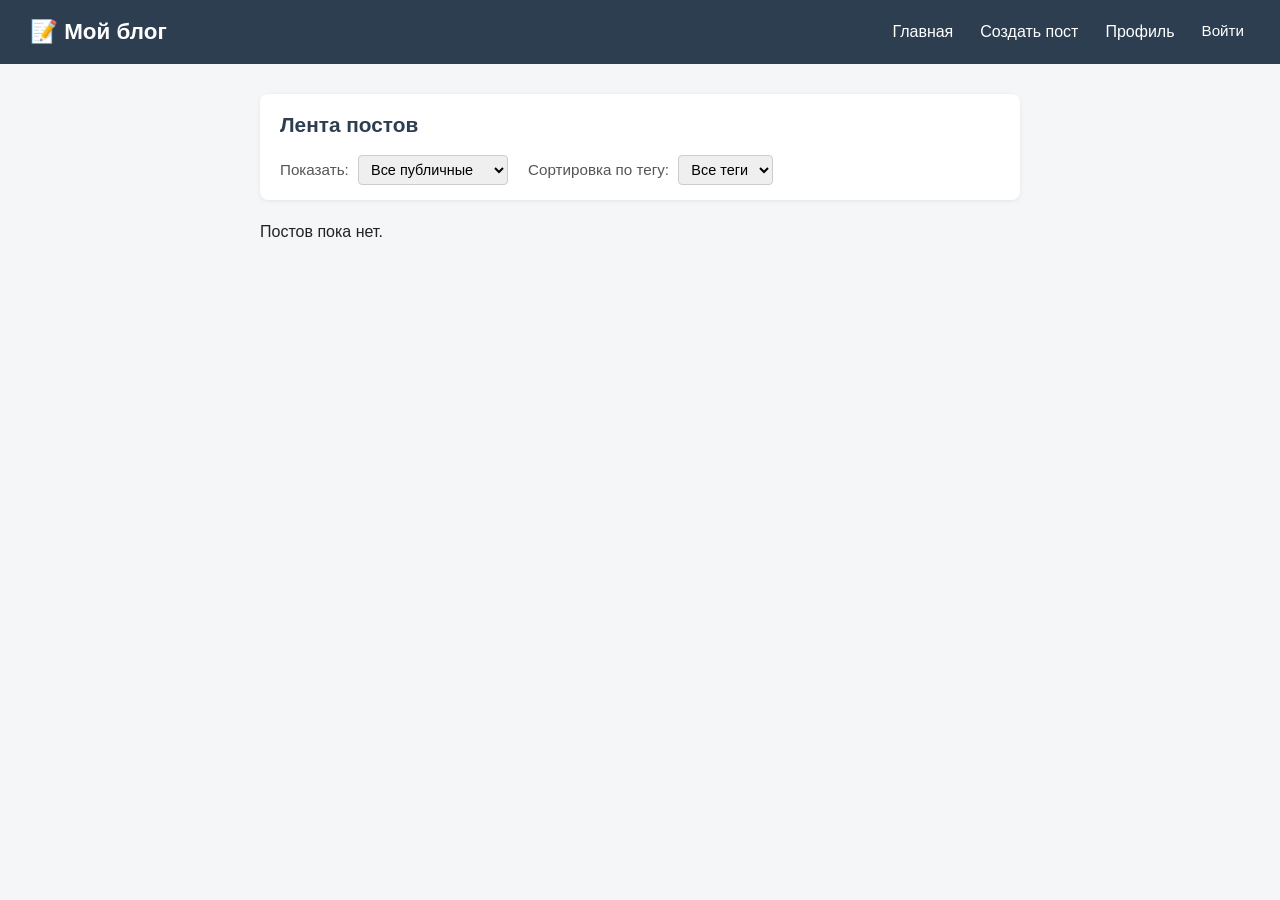
<file: index.html>
<!DOCTYPE html>
<html lang="ru">
<head>
    <meta charset="UTF-8">
    <meta name="viewport" content="width=device-width, initial-scale=1.0">
    <title>Блог — Главная</title>
    <link rel="stylesheet" href="css/style.css">
</head>
<body>
    <header>
        <h1>📝 Мой блог</h1>
        <nav>
            <a href="index.html">Главная</a>
            <a href="post.html">Создать пост</a>
            <a href="profile.html">Профиль</a>
            <span id="user-info"></span>
            <button id="logout-btn" style="display:none;">Выйти</button>
        </nav>
    </header>

    <main>
        <section class="controls">
            <h2>Лента постов</h2>
            <div class="filters">
                <label>
                    Показать:
                    <select id="feed-filter">
                        <option value="all">Все публичные</option>
                        <option value="subscriptions">Только подписки</option>
                        <option value="my">Мои посты</option>
                    </select>
                </label>
                <label>
                    Сортировка по тегу:
                    <select id="tag-filter">
                        <option value="">Все теги</option>
                    </select>
                </label>
            </div>
        </section>

        <section id="posts-container">
            <!-- Посты рендерятся через JS -->
        </section>
    </main>

    <script src="js/auth.js"></script>
    <script src="js/posts.js"></script>
    <script src="js/subscriptions.js"></script>
    <script src="js/comments.js"></script>
    <script src="js/tags.js"></script>
    <script>
        // Инициализация главной страницы
        document.addEventListener('DOMContentLoaded', () => {
            Auth.initHeader();
            Posts.renderFeed();
            Tags.fillTagFilter();

            const filter = document.getElementById('feed-filter');
            if (filter) filter.addEventListener('change', () => Posts.renderFeed());
        });
    </script>
</body>
</html>
</file>
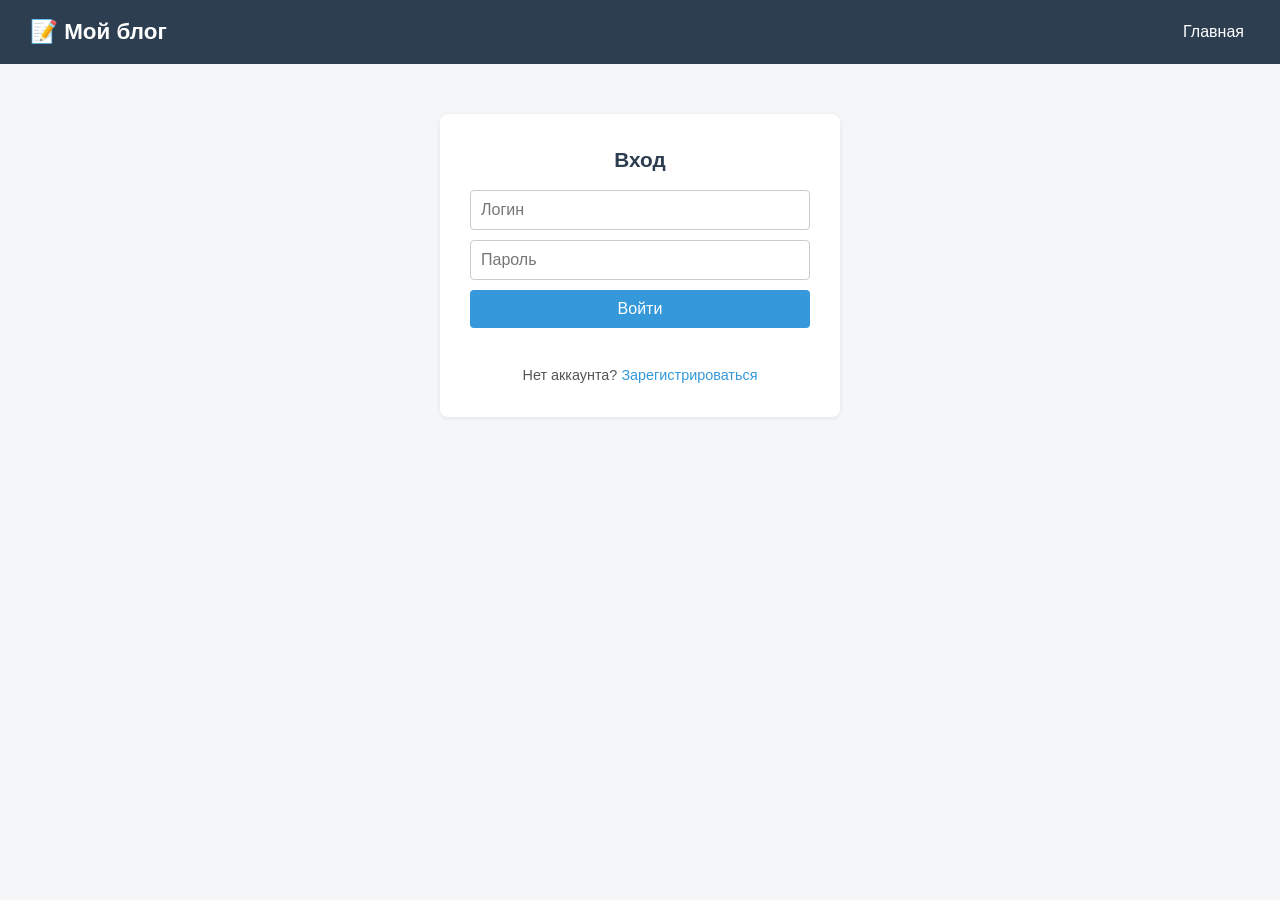
<file: login.html>
<!DOCTYPE html>
<html lang="ru">
<head>
    <meta charset="UTF-8">
    <meta name="viewport" content="width=device-width, initial-scale=1.0">
    <title>Блог — Вход</title>
    <link rel="stylesheet" href="css/style.css">
</head>
<body>
    <header>
        <h1>📝 Мой блог</h1>
        <nav>
            <a href="index.html">Главная</a>
        </nav>
    </header>

    <main class="auth-container">
        <div class="auth-box">
            <h2>Вход</h2>
            <form id="login-form">
                <input type="text" id="login-username" placeholder="Логин" required autocomplete="username">
                <input type="password" id="login-password" placeholder="Пароль" required autocomplete="current-password">
                <button type="submit">Войти</button>
            </form>
            <p id="login-error" class="error"></p>
            <p class="auth-switch">
                Нет аккаунта? <a href="register.html">Зарегистрироваться</a>
            </p>
        </div>
    </main>

    <script src="js/auth.js"></script>
    <script>
        document.addEventListener('DOMContentLoaded', () => {
            Auth.bindLoginForm();
        });
    </script>
</body>
</html>
</file>
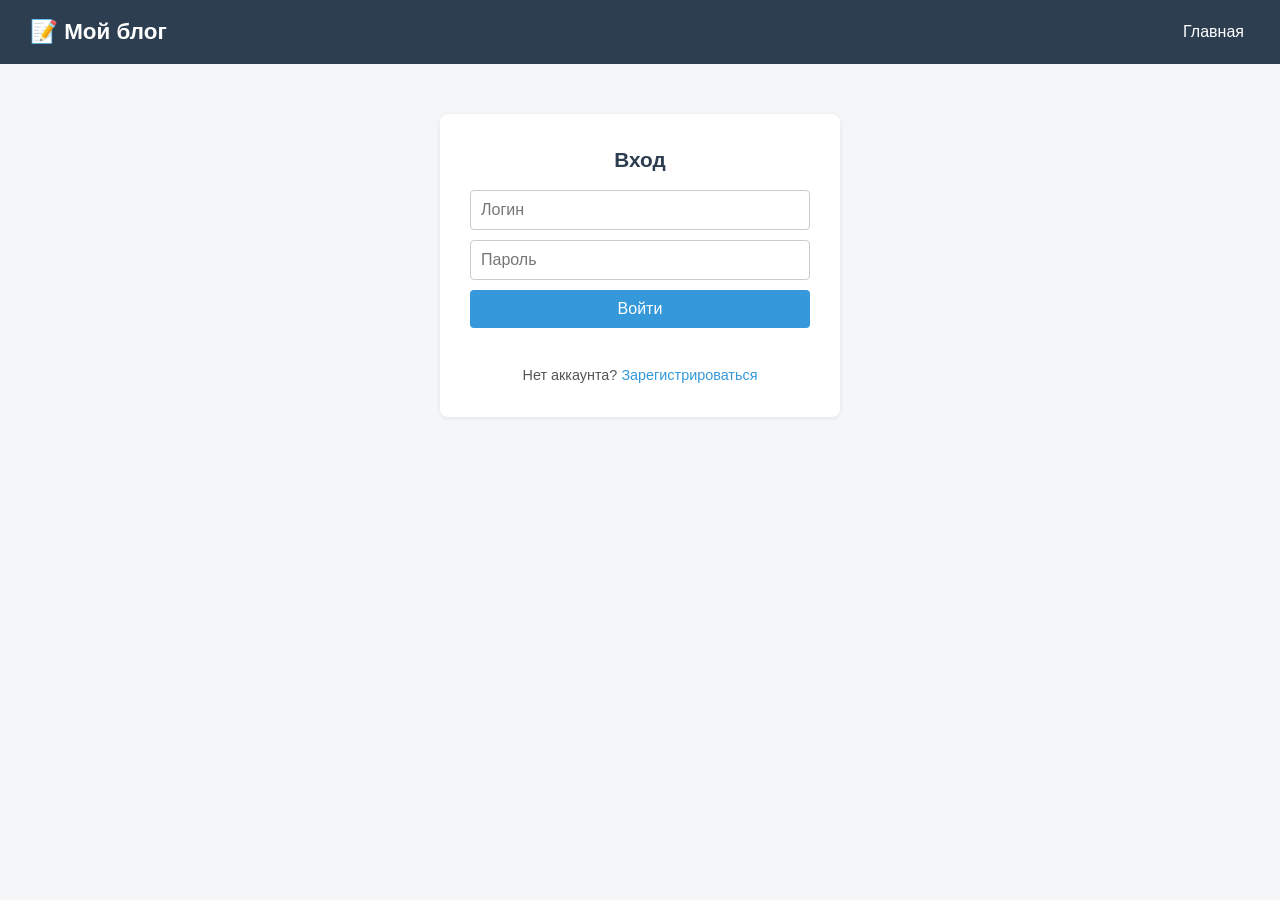
<file: post.html>
<!DOCTYPE html>
<html lang="ru">
<head>
    <meta charset="UTF-8">
    <meta name="viewport" content="width=device-width, initial-scale=1.0">
    <title>Блог — Пост</title>
    <link rel="stylesheet" href="css/style.css">
</head>
<body>
    <header>
        <h1>📝 Мой блог</h1>
        <nav>
            <a href="index.html">Главная</a>
            <a href="profile.html">Профиль</a>
        </nav>
    </header>

    <main>
        <h2 id="post-form-title">Создать пост</h2>
        <form id="post-form">
            <input type="hidden" id="post-id">
            <input type="text" id="post-title" placeholder="Заголовок" required>
            <textarea id="post-text" placeholder="Текст поста" rows="8" required></textarea>
            <input type="text" id="post-tags" placeholder="Теги через запятую: жизнь, учеба, it">
            <label>
                <input type="checkbox" id="post-public" checked>
                Публичный пост
            </label>
            <button type="submit">Сохранить</button>
        </form>
    </main>

    <script src="js/auth.js"></script>
    <script src="js/posts.js"></script>
    <script>
        document.addEventListener('DOMContentLoaded', () => {
            Auth.initHeader();
            Posts.bindPostForm();
        });
    </script>
</body>
</html>
</file>
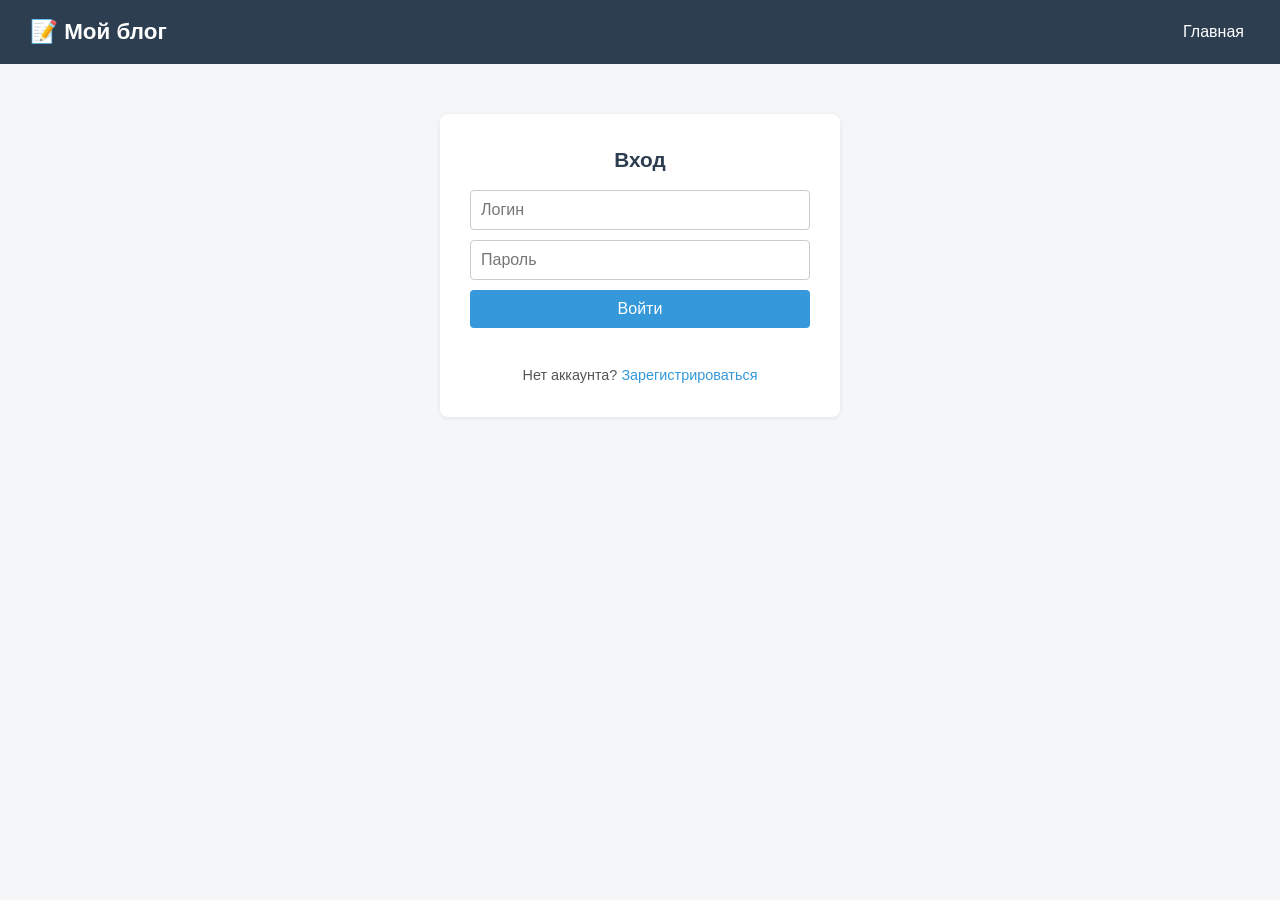
<file: profile.html>
<!DOCTYPE html>
<html lang="ru">
<head>
    <meta charset="UTF-8">
    <meta name="viewport" content="width=device-width, initial-scale=1.0">
    <title>Блог — Профиль</title>
    <link rel="stylesheet" href="css/style.css">
</head>
<body>
    <header>
        <h1>📝 Мой блог</h1>
        <nav>
            <a href="index.html">Главная</a>
            <a href="post.html">Создать пост</a>
            <span id="user-info"></span>
            <button id="logout-btn" style="display:none;">Выйти</button>
        </nav>
    </header>

    <main>
        <h2>Профиль: <span id="profile-username"></span></h2>

        <section>
            <h3>Мои посты</h3>
            <div id="my-posts"></div>
        </section>

        <section>
            <h3>Мои подписки</h3>
            <div id="my-subscriptions"></div>
        </section>

        <section>
            <h3>Подписчики</h3>
            <div id="my-followers"></div>
        </section>
    </main>

    <script src="js/auth.js"></script>
    <script src="js/posts.js"></script>
    <script src="js/subscriptions.js"></script>
    <script>
        document.addEventListener('DOMContentLoaded', () => {
            Auth.initHeader();
            Subscriptions.renderProfile();
        });
    </script>
</body>
</html>
</file>
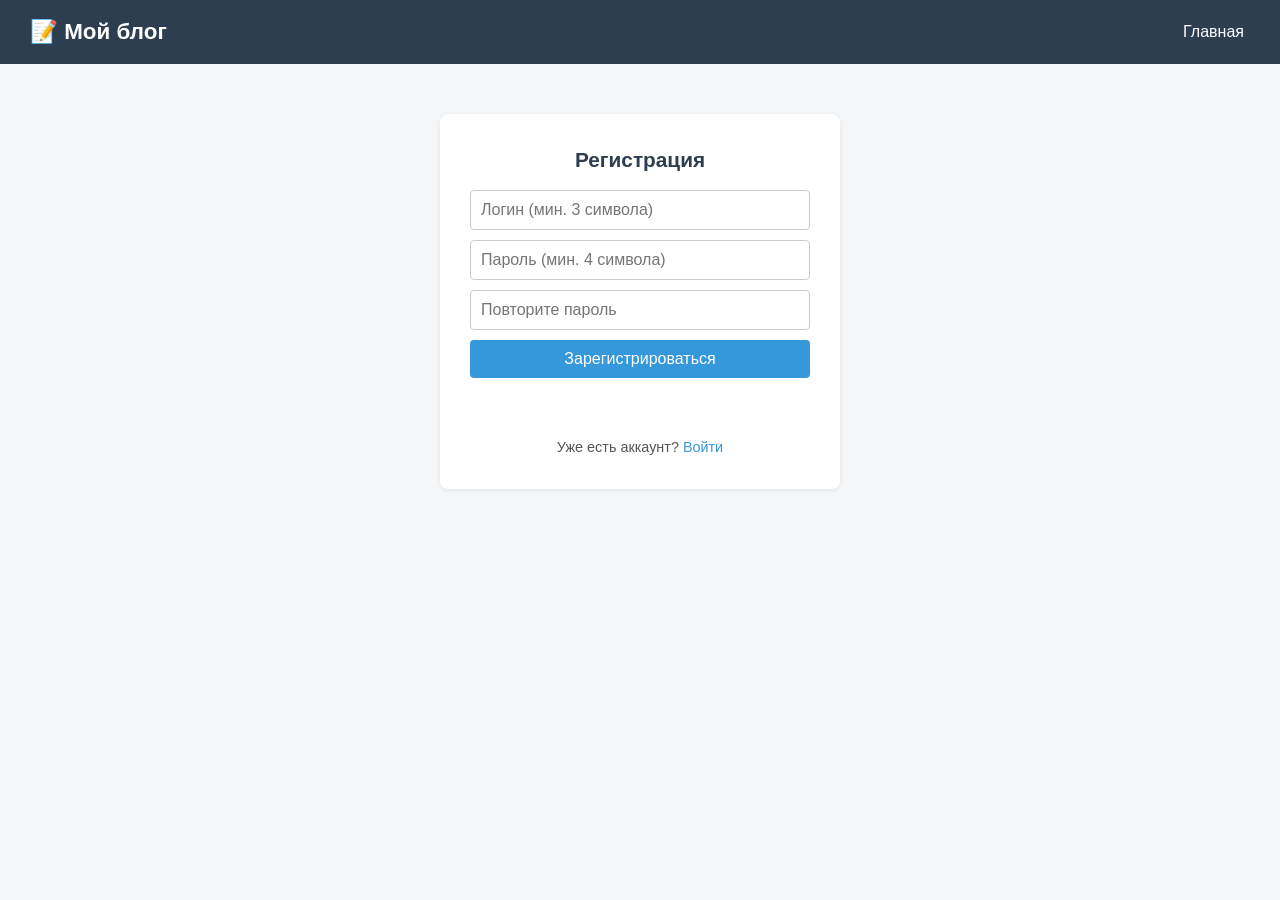
<file: register.html>
<!DOCTYPE html>
<html lang="ru">
<head>
    <meta charset="UTF-8">
    <meta name="viewport" content="width=device-width, initial-scale=1.0">
    <title>Блог — Регистрация</title>
    <link rel="stylesheet" href="css/style.css">
</head>
<body>
    <header>
        <h1>📝 Мой блог</h1>
        <nav>
            <a href="index.html">Главная</a>
        </nav>
    </header>

    <main class="auth-container">
        <div class="auth-box">
            <h2>Регистрация</h2>
            <form id="register-form">
                <input type="text" id="reg-username" placeholder="Логин (мин. 3 символа)" required autocomplete="username">
                <input type="password" id="reg-password" placeholder="Пароль (мин. 4 символа)" required autocomplete="new-password">
                <input type="password" id="reg-password2" placeholder="Повторите пароль" required autocomplete="new-password">
                <button type="submit">Зарегистрироваться</button>
            </form>
            <p id="reg-error" class="error"></p>
            <p id="reg-success" class="success"></p>
            <p class="auth-switch">
                Уже есть аккаунт? <a href="login.html">Войти</a>
            </p>
        </div>
    </main>

    <script src="js/auth.js"></script>
    <script>
        document.addEventListener('DOMContentLoaded', () => {
            Auth.bindRegisterForm();
        });
    </script>
</body>
</html>
</file>
<file: css/style.css>
/* ===== Базовые сбросы ===== */
* {
    box-sizing: border-box;
    margin: 0;
    padding: 0;
}

body {
    font-family: Arial, Helvetica, sans-serif;
    background: #f4f6f8;
    color: #222;
    line-height: 1.5;
    min-height: 100vh;
}

a {
    color: #3498db;
    text-decoration: none;
}

a:hover {
    text-decoration: underline;
}

/* ===== Шапка ===== */
header {
    background: #2c3e50;
    color: #fff;
    padding: 15px 30px;
    display: flex;
    justify-content: space-between;
    align-items: center;
    flex-wrap: wrap;
    gap: 10px;
}

header h1 {
    font-size: 1.4em;
    font-weight: 600;
}

header nav {
    display: flex;
    align-items: center;
    flex-wrap: wrap;
    gap: 15px;
}

header nav a,
header nav button {
    color: #fff;
    text-decoration: none;
    background: none;
    border: none;
    cursor: pointer;
    font-size: 1em;
    font-family: inherit;
    padding: 4px 6px;
    border-radius: 4px;
    transition: background 0.2s;
}

header nav a:hover,
header nav button:hover {
    background: rgba(255, 255, 255, 0.15);
    text-decoration: none;
}

#user-info {
    color: #ecf0f1;
    font-size: 0.95em;
}

/* ===== Основной контейнер ===== */
main {
    max-width: 800px;
    margin: 30px auto;
    padding: 0 20px;
}

h2 {
    margin-bottom: 15px;
    color: #2c3e50;
    font-size: 1.3em;
}

h3 {
    color: #2c3e50;
    margin-bottom: 8px;
}

/* ===== Блок управления лентой ===== */
.controls {
    background: #fff;
    padding: 15px 20px;
    border-radius: 8px;
    margin-bottom: 20px;
    box-shadow: 0 1px 4px rgba(0, 0, 0, 0.08);
}

.filters {
    display: flex;
    gap: 20px;
    flex-wrap: wrap;
    margin-top: 10px;
}

.filters label {
    font-size: 0.95em;
    color: #555;
}

.filters select {
    padding: 5px 8px;
    border: 1px solid #ccc;
    border-radius: 4px;
    font-family: inherit;
    font-size: 0.95em;
    margin-left: 5px;
}

/* ===== Посты ===== */
.post {
    background: #fff;
    padding: 20px;
    margin-bottom: 15px;
    border-radius: 8px;
    box-shadow: 0 1px 4px rgba(0, 0, 0, 0.08);
}

.post h3 {
    color: #2c3e50;
    margin-bottom: 8px;
    font-size: 1.15em;
}

.post .meta {
    font-size: 0.85em;
    color: #777;
    margin-bottom: 10px;
}

.post p {
    margin: 10px 0;
}

.post .tags {
    margin: 10px 0;
}

.tag {
    display: inline-block;
    background: #e1ecf4;
    color: #2c3e50;
    padding: 3px 8px;
    border-radius: 4px;
    font-size: 0.8em;
    margin-right: 5px;
    margin-bottom: 3px;
}

/* Скрытый пост */
.hidden-post {
    opacity: 0.75;
    border-left: 4px solid #f39c12;
}

/* Кнопки действий */
.post .actions {
    margin-top: 12px;
    display: flex;
    flex-wrap: wrap;
    gap: 6px;
}

.post .actions button {
    background: #3498db;
    color: #fff;
    border: none;
    padding: 6px 12px;
    border-radius: 4px;
    cursor: pointer;
    font-size: 0.9em;
    font-family: inherit;
    transition: background 0.2s;
}

.post .actions button:hover {
    background: #2980b9;
}

.post .actions button.delete {
    background: #e74c3c;
}

.post .actions button.delete:hover {
    background: #c0392b;
}

/* ===== Комментарии ===== */
.comments {
    margin-top: 15px;
    padding-top: 12px;
    border-top: 1px solid #eee;
    font-size: 0.95em;
}

.comments > strong {
    display: block;
    margin-bottom: 8px;
    color: #555;
}

.comment {
    background: #f9f9f9;
    padding: 8px 12px;
    border-radius: 4px;
    margin-bottom: 8px;
    font-size: 0.9em;
}

.comment strong {
    color: #2c3e50;
}

.comment-form {
    display: flex;
    gap: 8px;
    margin-top: 10px;
}

.comment-form input {
    flex: 1;
    padding: 7px 10px;
    border: 1px solid #ccc;
    border-radius: 4px;
    font-family: inherit;
    font-size: 0.95em;
}

.comment-form button {
    background: #27ae60;
    color: #fff;
    border: none;
    padding: 7px 14px;
    border-radius: 4px;
    cursor: pointer;
    font-family: inherit;
    font-size: 0.95em;
    transition: background 0.2s;
}

.comment-form button:hover {
    background: #219150;
}

/* ===== Формы (создание поста) ===== */
form input,
form textarea {
    width: 100%;
    padding: 10px;
    margin-bottom: 10px;
    border: 1px solid #ccc;
    border-radius: 4px;
    font-family: inherit;
    font-size: 1em;
}

form textarea {
    resize: vertical;
    min-height: 120px;
}

form label {
    display: block;
    margin-bottom: 12px;
    font-size: 0.95em;
    color: #555;
}

form label input[type="checkbox"] {
    width: auto;
    margin-right: 6px;
    vertical-align: middle;
}

form button {
    padding: 10px 20px;
    background: #27ae60;
    color: #fff;
    border: none;
    border-radius: 4px;
    cursor: pointer;
    font-size: 1em;
    font-family: inherit;
    transition: background 0.2s;
}

form button:hover {
    background: #219150;
}

/* ===== Аутентификация ===== */
.auth-container {
    display: flex;
    justify-content: center;
    margin-top: 50px;
    padding: 0 20px;
}

.auth-box {
    background: #fff;
    padding: 30px;
    border-radius: 8px;
    box-shadow: 0 1px 4px rgba(0, 0, 0, 0.08);
    width: 100%;
    max-width: 400px;
}

.auth-box h2 {
    margin-bottom: 15px;
    text-align: center;
}

.auth-box input {
    width: 100%;
    padding: 10px;
    margin-bottom: 10px;
    border: 1px solid #ccc;
    border-radius: 4px;
    font-family: inherit;
    font-size: 1em;
}

.auth-box button {
    width: 100%;
    padding: 10px;
    background: #3498db;
    color: #fff;
    border: none;
    border-radius: 4px;
    cursor: pointer;
    font-size: 1em;
    font-family: inherit;
    transition: background 0.2s;
}

.auth-box button:hover {
    background: #2980b9;
}

.auth-switch {
    margin-top: 15px;
    text-align: center;
    font-size: 0.9em;
    color: #555;
}

.auth-switch a {
    color: #3498db;
    text-decoration: none;
}

.auth-switch a:hover {
    text-decoration: underline;
}

/* ===== Сообщения ===== */
.error {
    color: #e74c3c;
    font-size: 0.9em;
    margin-top: 5px;
    min-height: 1.2em;
}

.success {
    color: #27ae60;
    font-size: 0.9em;
    margin-top: 5px;
    min-height: 1.2em;
}

/* ===== Профиль ===== */
#my-posts .post,
#my-subscriptions,
#my-followers {
    margin-top: 10px;
}

#my-subscriptions .tag,
#my-followers .tag {
    margin-bottom: 5px;
}

/* ===== Адаптив ===== */
@media (max-width: 600px) {
    header {
        padding: 12px 15px;
        flex-direction: column;
        align-items: flex-start;
    }

    header nav {
        width: 100%;
        justify-content: flex-start;
    }

    main {
        margin: 20px auto;
        padding: 0 12px;
    }

    .controls {
        padding: 12px 15px;
    }

    .filters {
        flex-direction: column;
        gap: 10px;
    }

    .post {
        padding: 15px;
    }

    .comment-form {
        flex-direction: column;
    }
}
</file>
